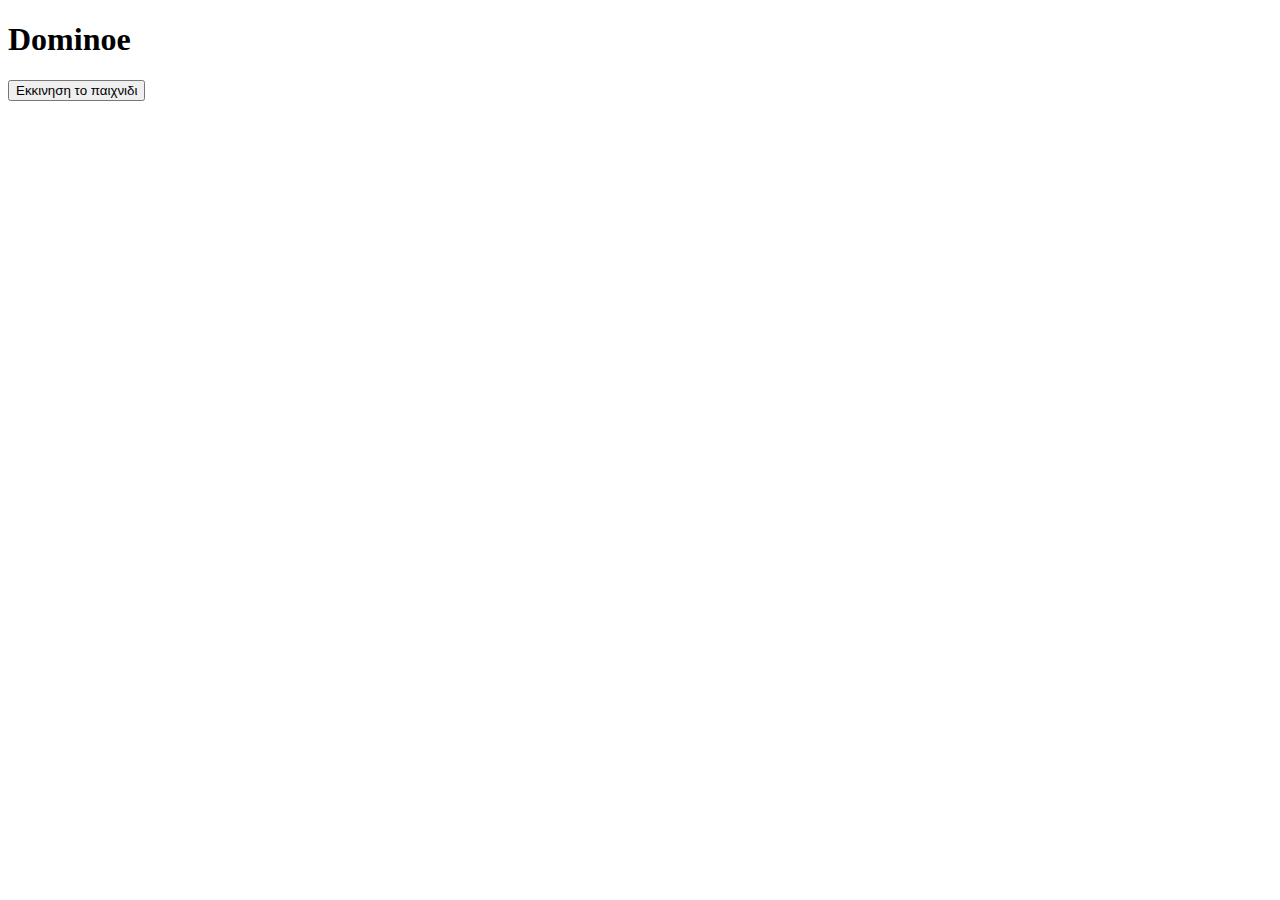
<file: index.html>
<!DOCTYPE html>

<head>
    <meta charset="utf-8">
    <meta name="viewport" content="width=device-width, initial-scale=1, shrink-to-fit=no">
    <meta name="description" content="">
    <meta name="author" content="">
    <title>ΑΔΙΣΕ: Dominoe</title>
  </head>
<body>
<h1>Dominoe</h1>
<button>Εκκινηση το παιχνιδι</button>

</html>
</file>
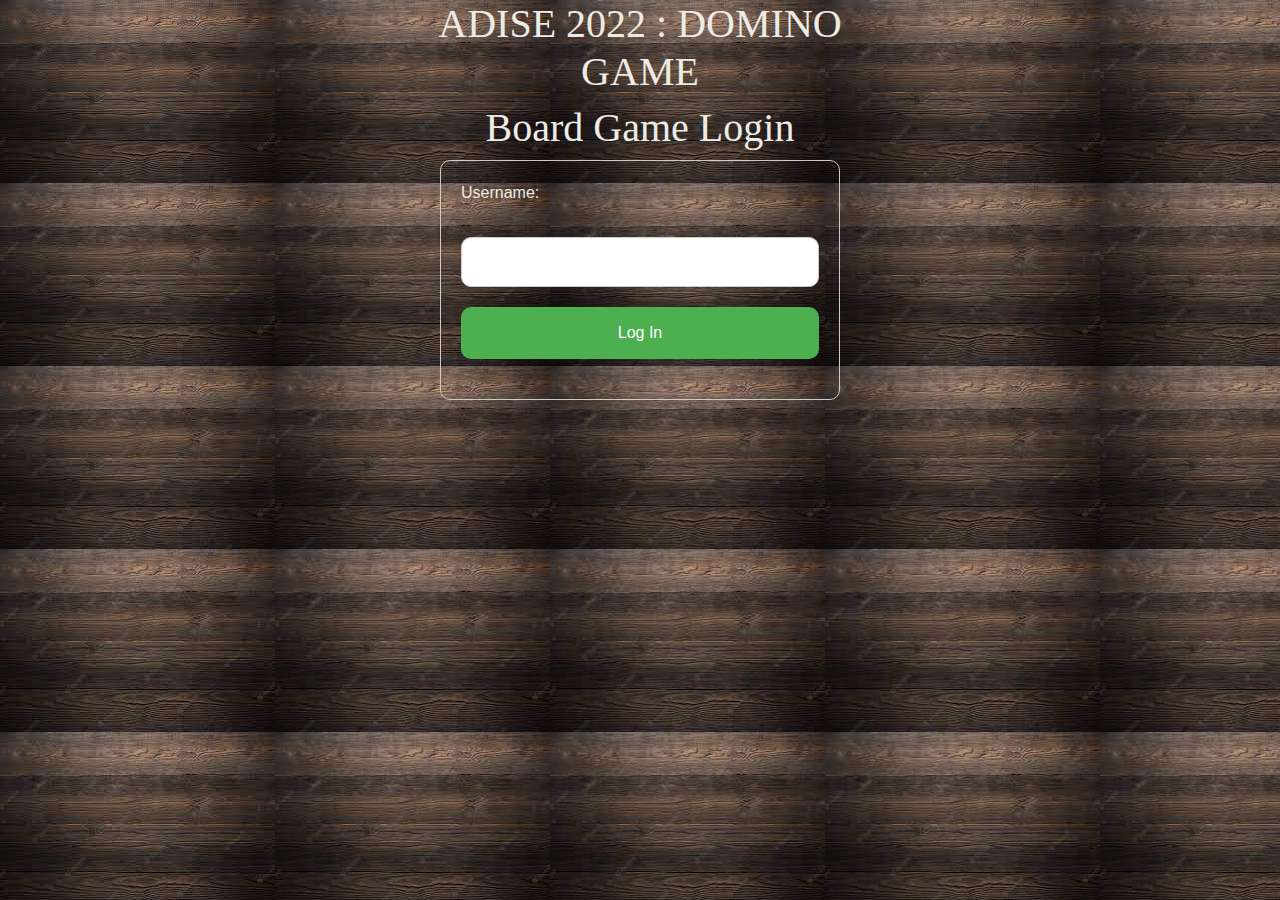
<file: www/index.html>
<!DOCTYPE html>
<html lang="en">
<html>
  <head>
  <title>Dominos</title>
  <meta charset="UTF-8">
    <meta http-equiv="X-UA-Compatible" content="IE=edge">
    <meta name="viewport" content="width=device-width, initial-scale=1.0">

  <link href="bootstrap/bootstrap.min.css" rel="stylesheet">
  <link rel="stylesheet" href="css/main.css">
 <script src="bootstrap/jquery-3.2.1.min.js"></script> 
  <script src="js/mydomino.js"></script>
   <script src="jquery-ui-1.12.1/jquery-ui.min.js"></script>
   <script src="jquery-ui-1.12.1/jquery-ui.js"></script>
	<link href="jquery-ui-1.12.1/jquery-ui.min.css" rel="stylesheet"> 
  <script src="bootstrap/popper.min.js"></script> 

  <h1 class="center">
  	 ADISE 2022 : DOMINO GAME 
  </h1>
</head>
<body>
  <body>
    <h1>Board Game Login</h1>
    <form>
      <label id='lname'>Username:</label><br>
      <input type="text" id='username' name='username'><br>
      <button id='gamelogin'  type="submit">Log In</button>
    </form> 
  </body>
</body>
</html>
</file>
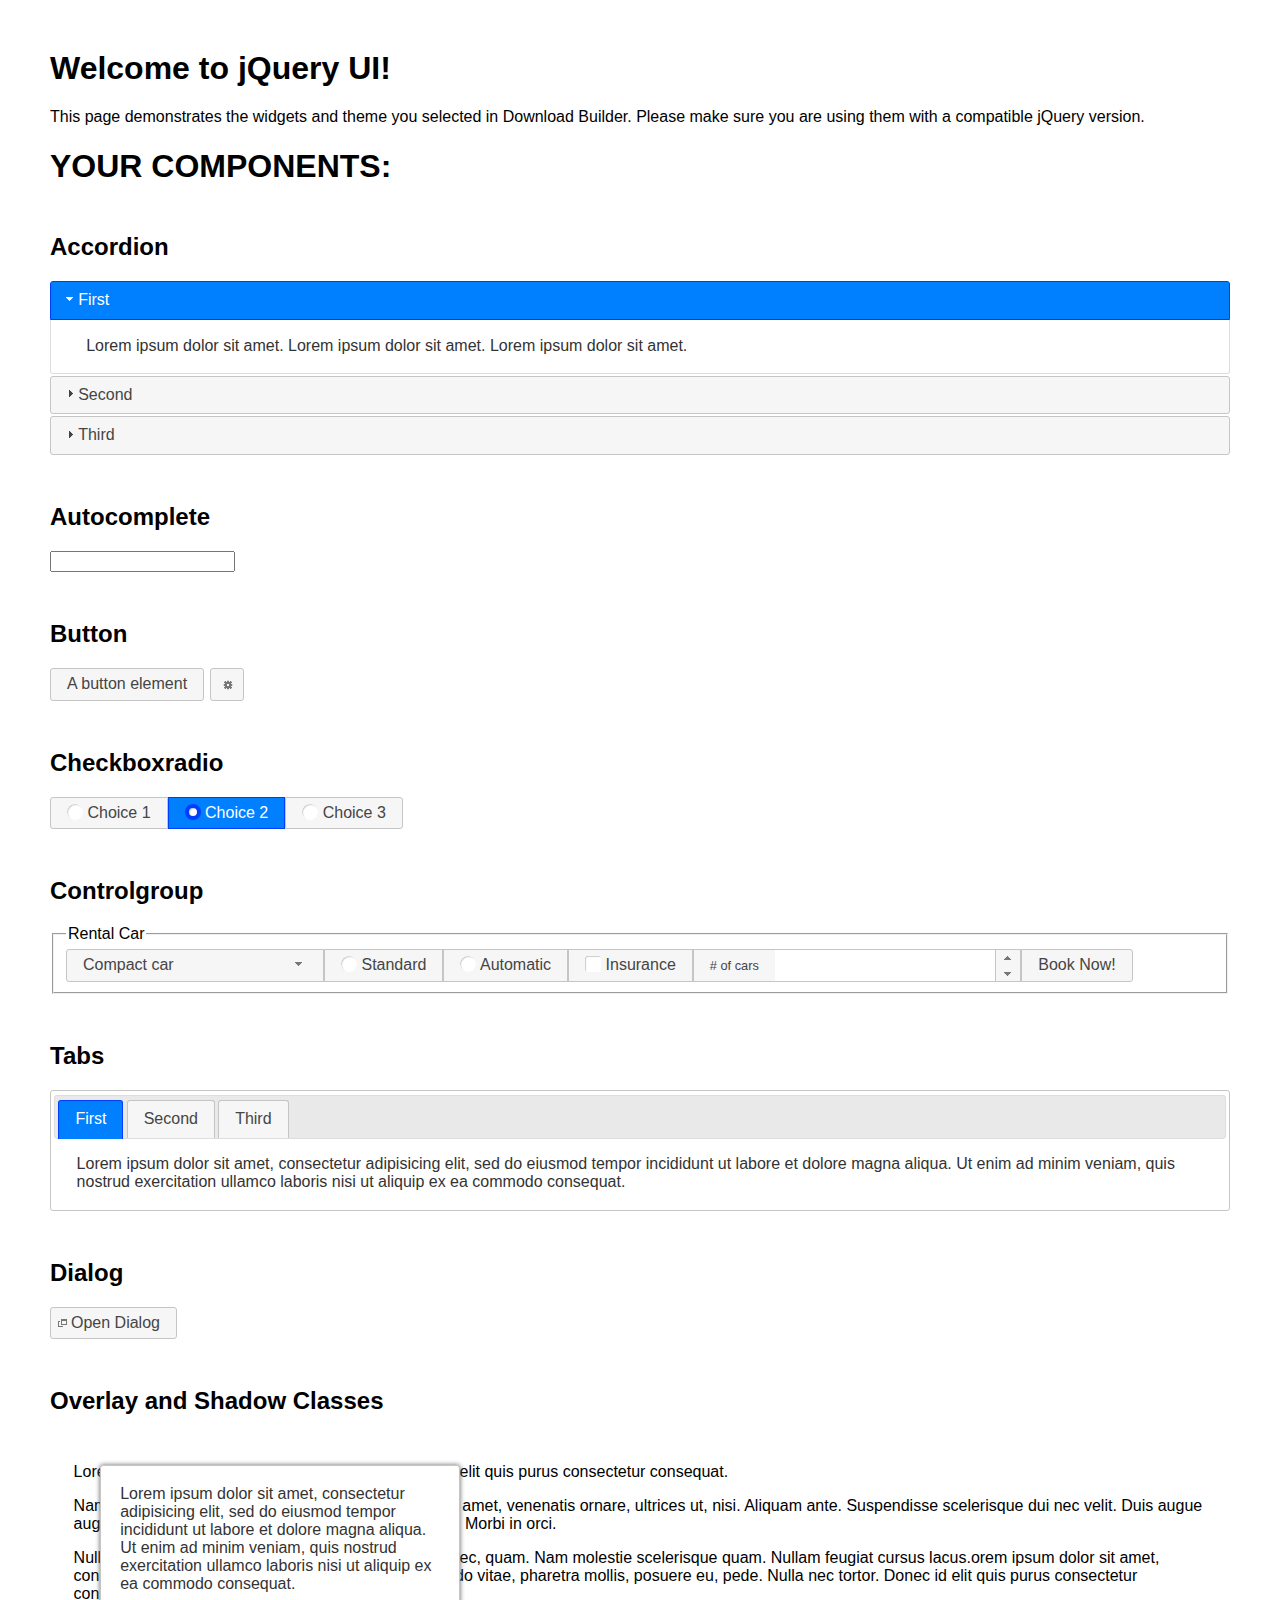
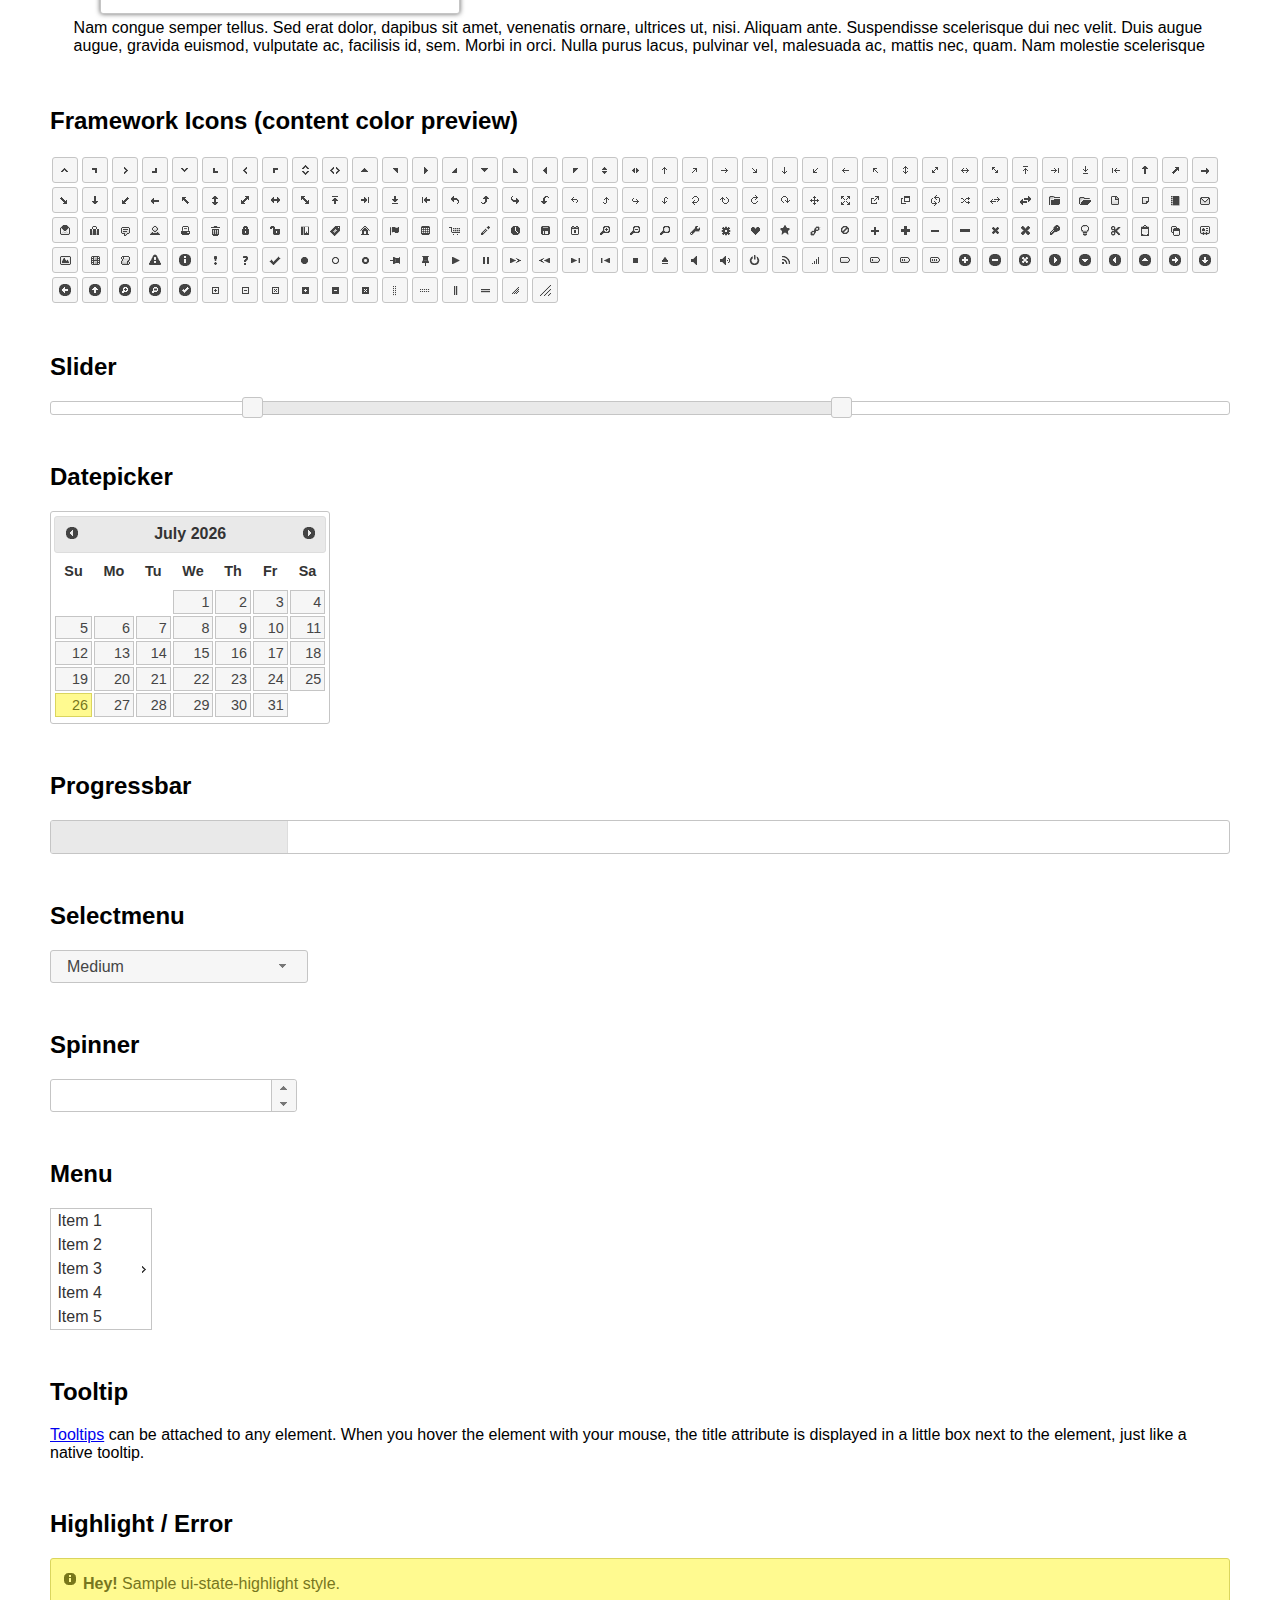
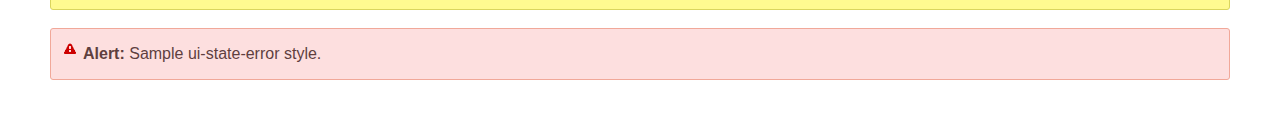
<file: www/jquery-ui-1.12.1/index.html>
<!doctype html>
<html lang="us">
<head>
	<meta charset="utf-8">
	<title>jQuery UI Example Page</title>
	<link href="jquery-ui.css" rel="stylesheet">
	<style>
	body{
		font-family: "Trebuchet MS", sans-serif;
		margin: 50px;
	}
	.demoHeaders {
		margin-top: 2em;
	}
	#dialog-link {
		padding: .4em 1em .4em 20px;
		text-decoration: none;
		position: relative;
	}
	#dialog-link span.ui-icon {
		margin: 0 5px 0 0;
		position: absolute;
		left: .2em;
		top: 50%;
		margin-top: -8px;
	}
	#icons {
		margin: 0;
		padding: 0;
	}
	#icons li {
		margin: 2px;
		position: relative;
		padding: 4px 0;
		cursor: pointer;
		float: left;
		list-style: none;
	}
	#icons span.ui-icon {
		float: left;
		margin: 0 4px;
	}
	.fakewindowcontain .ui-widget-overlay {
		position: absolute;
	}
	select {
		width: 200px;
	}
	</style>
</head>
<body>

<h1>Welcome to jQuery UI!</h1>

<div class="ui-widget">
	<p>This page demonstrates the widgets and theme you selected in Download Builder. Please make sure you are using them with a compatible jQuery version.</p>
</div>

<h1>YOUR COMPONENTS:</h1>


<!-- Accordion -->
<h2 class="demoHeaders">Accordion</h2>
<div id="accordion">
	<h3>First</h3>
	<div>Lorem ipsum dolor sit amet. Lorem ipsum dolor sit amet. Lorem ipsum dolor sit amet.</div>
	<h3>Second</h3>
	<div>Phasellus mattis tincidunt nibh.</div>
	<h3>Third</h3>
	<div>Nam dui erat, auctor a, dignissim quis.</div>
</div>



<!-- Autocomplete -->
<h2 class="demoHeaders">Autocomplete</h2>
<div>
	<input id="autocomplete" title="type &quot;a&quot;">
</div>



<!-- Button -->
<h2 class="demoHeaders">Button</h2>
<button id="button">A button element</button>
<button id="button-icon">An icon-only button</button>



<!-- Checkboxradio -->
<h2 class="demoHeaders">Checkboxradio</h2>
<form style="margin-top: 1em;">
	<div id="radioset">
		<input type="radio" id="radio1" name="radio"><label for="radio1">Choice 1</label>
		<input type="radio" id="radio2" name="radio" checked="checked"><label for="radio2">Choice 2</label>
		<input type="radio" id="radio3" name="radio"><label for="radio3">Choice 3</label>
	</div>
</form>



<!-- Controlgroup -->
<h2 class="demoHeaders">Controlgroup</h2>
<fieldset>
	<legend>Rental Car</legend>
	<div id="controlgroup">
		<select id="car-type">
			<option>Compact car</option>
			<option>Midsize car</option>
			<option>Full size car</option>
			<option>SUV</option>
			<option>Luxury</option>
			<option>Truck</option>
			<option>Van</option>
		</select>
		<label for="transmission-standard">Standard</label>
		<input type="radio" name="transmission" id="transmission-standard">
		<label for="transmission-automatic">Automatic</label>
		<input type="radio" name="transmission" id="transmission-automatic">
		<label for="insurance">Insurance</label>
		<input type="checkbox" name="insurance" id="insurance">
		<label for="horizontal-spinner" class="ui-controlgroup-label"># of cars</label>
		<input id="horizontal-spinner" class="ui-spinner-input">
		<button>Book Now!</button>
	</div>
</fieldset>



<!-- Tabs -->
<h2 class="demoHeaders">Tabs</h2>
<div id="tabs">
	<ul>
		<li><a href="#tabs-1">First</a></li>
		<li><a href="#tabs-2">Second</a></li>
		<li><a href="#tabs-3">Third</a></li>
	</ul>
	<div id="tabs-1">Lorem ipsum dolor sit amet, consectetur adipisicing elit, sed do eiusmod tempor incididunt ut labore et dolore magna aliqua. Ut enim ad minim veniam, quis nostrud exercitation ullamco laboris nisi ut aliquip ex ea commodo consequat.</div>
	<div id="tabs-2">Phasellus mattis tincidunt nibh. Cras orci urna, blandit id, pretium vel, aliquet ornare, felis. Maecenas scelerisque sem non nisl. Fusce sed lorem in enim dictum bibendum.</div>
	<div id="tabs-3">Nam dui erat, auctor a, dignissim quis, sollicitudin eu, felis. Pellentesque nisi urna, interdum eget, sagittis et, consequat vestibulum, lacus. Mauris porttitor ullamcorper augue.</div>
</div>



<h2 class="demoHeaders">Dialog</h2>
<p>
	<button id="dialog-link" class="ui-button ui-corner-all ui-widget">
		<span class="ui-icon ui-icon-newwin"></span>Open Dialog
	</button>
</p>

<h2 class="demoHeaders">Overlay and Shadow Classes</h2>
<div style="position: relative; width: 96%; height: 200px; padding:1% 2%; overflow:hidden;" class="fakewindowcontain">
	<p>Lorem ipsum dolor sit amet,  Nulla nec tortor. Donec id elit quis purus consectetur consequat. </p><p>Nam congue semper tellus. Sed erat dolor, dapibus sit amet, venenatis ornare, ultrices ut, nisi. Aliquam ante. Suspendisse scelerisque dui nec velit. Duis augue augue, gravida euismod, vulputate ac, facilisis id, sem. Morbi in orci. </p><p>Nulla purus lacus, pulvinar vel, malesuada ac, mattis nec, quam. Nam molestie scelerisque quam. Nullam feugiat cursus lacus.orem ipsum dolor sit amet, consectetur adipiscing elit. Donec libero risus, commodo vitae, pharetra mollis, posuere eu, pede. Nulla nec tortor. Donec id elit quis purus consectetur consequat. </p><p>Nam congue semper tellus. Sed erat dolor, dapibus sit amet, venenatis ornare, ultrices ut, nisi. Aliquam ante. Suspendisse scelerisque dui nec velit. Duis augue augue, gravida euismod, vulputate ac, facilisis id, sem. Morbi in orci. Nulla purus lacus, pulvinar vel, malesuada ac, mattis nec, quam. Nam molestie scelerisque quam. </p><p>Nullam feugiat cursus lacus.orem ipsum dolor sit amet, consectetur adipiscing elit. Donec libero risus, commodo vitae, pharetra mollis, posuere eu, pede. Nulla nec tortor. Donec id elit quis purus consectetur consequat. Nam congue semper tellus. Sed erat dolor, dapibus sit amet, venenatis ornare, ultrices ut, nisi. Aliquam ante. </p><p>Suspendisse scelerisque dui nec velit. Duis augue augue, gravida euismod, vulputate ac, facilisis id, sem. Morbi in orci. Nulla purus lacus, pulvinar vel, malesuada ac, mattis nec, quam. Nam molestie scelerisque quam. Nullam feugiat cursus lacus.orem ipsum dolor sit amet, consectetur adipiscing elit. Donec libero risus, commodo vitae, pharetra mollis, posuere eu, pede. Nulla nec tortor. Donec id elit quis purus consectetur consequat. Nam congue semper tellus. Sed erat dolor, dapibus sit amet, venenatis ornare, ultrices ut, nisi. </p>

	<!-- ui-dialog -->
	<div class="ui-widget-overlay ui-front"></div>
	<div style="position: absolute; width: 320px; left: 50px; top: 30px; padding: 1.2em" class="ui-widget ui-front ui-widget-content ui-corner-all ui-widget-shadow">
		Lorem ipsum dolor sit amet, consectetur adipisicing elit, sed do eiusmod tempor incididunt ut labore et dolore magna aliqua. Ut enim ad minim veniam, quis nostrud exercitation ullamco laboris nisi ut aliquip ex ea commodo consequat.
	</div>

</div>

<!-- ui-dialog -->
<div id="dialog" title="Dialog Title">
	<p>Lorem ipsum dolor sit amet, consectetur adipisicing elit, sed do eiusmod tempor incididunt ut labore et dolore magna aliqua. Ut enim ad minim veniam, quis nostrud exercitation ullamco laboris nisi ut aliquip ex ea commodo consequat.</p>
</div>



<h2 class="demoHeaders">Framework Icons (content color preview)</h2>
<ul id="icons" class="ui-widget ui-helper-clearfix">
	<li class="ui-state-default ui-corner-all" title=".ui-icon-caret-1-n"><span class="ui-icon ui-icon-caret-1-n"></span></li>
	<li class="ui-state-default ui-corner-all" title=".ui-icon-caret-1-ne"><span class="ui-icon ui-icon-caret-1-ne"></span></li>
	<li class="ui-state-default ui-corner-all" title=".ui-icon-caret-1-e"><span class="ui-icon ui-icon-caret-1-e"></span></li>
	<li class="ui-state-default ui-corner-all" title=".ui-icon-caret-1-se"><span class="ui-icon ui-icon-caret-1-se"></span></li>
	<li class="ui-state-default ui-corner-all" title=".ui-icon-caret-1-s"><span class="ui-icon ui-icon-caret-1-s"></span></li>
	<li class="ui-state-default ui-corner-all" title=".ui-icon-caret-1-sw"><span class="ui-icon ui-icon-caret-1-sw"></span></li>
	<li class="ui-state-default ui-corner-all" title=".ui-icon-caret-1-w"><span class="ui-icon ui-icon-caret-1-w"></span></li>
	<li class="ui-state-default ui-corner-all" title=".ui-icon-caret-1-nw"><span class="ui-icon ui-icon-caret-1-nw"></span></li>
	<li class="ui-state-default ui-corner-all" title=".ui-icon-caret-2-n-s"><span class="ui-icon ui-icon-caret-2-n-s"></span></li>
	<li class="ui-state-default ui-corner-all" title=".ui-icon-caret-2-e-w"><span class="ui-icon ui-icon-caret-2-e-w"></span></li>
	<li class="ui-state-default ui-corner-all" title=".ui-icon-triangle-1-n"><span class="ui-icon ui-icon-triangle-1-n"></span></li>
	<li class="ui-state-default ui-corner-all" title=".ui-icon-triangle-1-ne"><span class="ui-icon ui-icon-triangle-1-ne"></span></li>
	<li class="ui-state-default ui-corner-all" title=".ui-icon-triangle-1-e"><span class="ui-icon ui-icon-triangle-1-e"></span></li>
	<li class="ui-state-default ui-corner-all" title=".ui-icon-triangle-1-se"><span class="ui-icon ui-icon-triangle-1-se"></span></li>
	<li class="ui-state-default ui-corner-all" title=".ui-icon-triangle-1-s"><span class="ui-icon ui-icon-triangle-1-s"></span></li>
	<li class="ui-state-default ui-corner-all" title=".ui-icon-triangle-1-sw"><span class="ui-icon ui-icon-triangle-1-sw"></span></li>
	<li class="ui-state-default ui-corner-all" title=".ui-icon-triangle-1-w"><span class="ui-icon ui-icon-triangle-1-w"></span></li>
	<li class="ui-state-default ui-corner-all" title=".ui-icon-triangle-1-nw"><span class="ui-icon ui-icon-triangle-1-nw"></span></li>
	<li class="ui-state-default ui-corner-all" title=".ui-icon-triangle-2-n-s"><span class="ui-icon ui-icon-triangle-2-n-s"></span></li>
	<li class="ui-state-default ui-corner-all" title=".ui-icon-triangle-2-e-w"><span class="ui-icon ui-icon-triangle-2-e-w"></span></li>
	<li class="ui-state-default ui-corner-all" title=".ui-icon-arrow-1-n"><span class="ui-icon ui-icon-arrow-1-n"></span></li>
	<li class="ui-state-default ui-corner-all" title=".ui-icon-arrow-1-ne"><span class="ui-icon ui-icon-arrow-1-ne"></span></li>
	<li class="ui-state-default ui-corner-all" title=".ui-icon-arrow-1-e"><span class="ui-icon ui-icon-arrow-1-e"></span></li>
	<li class="ui-state-default ui-corner-all" title=".ui-icon-arrow-1-se"><span class="ui-icon ui-icon-arrow-1-se"></span></li>
	<li class="ui-state-default ui-corner-all" title=".ui-icon-arrow-1-s"><span class="ui-icon ui-icon-arrow-1-s"></span></li>
	<li class="ui-state-default ui-corner-all" title=".ui-icon-arrow-1-sw"><span class="ui-icon ui-icon-arrow-1-sw"></span></li>
	<li class="ui-state-default ui-corner-all" title=".ui-icon-arrow-1-w"><span class="ui-icon ui-icon-arrow-1-w"></span></li>
	<li class="ui-state-default ui-corner-all" title=".ui-icon-arrow-1-nw"><span class="ui-icon ui-icon-arrow-1-nw"></span></li>
	<li class="ui-state-default ui-corner-all" title=".ui-icon-arrow-2-n-s"><span class="ui-icon ui-icon-arrow-2-n-s"></span></li>
	<li class="ui-state-default ui-corner-all" title=".ui-icon-arrow-2-ne-sw"><span class="ui-icon ui-icon-arrow-2-ne-sw"></span></li>
	<li class="ui-state-default ui-corner-all" title=".ui-icon-arrow-2-e-w"><span class="ui-icon ui-icon-arrow-2-e-w"></span></li>
	<li class="ui-state-default ui-corner-all" title=".ui-icon-arrow-2-se-nw"><span class="ui-icon ui-icon-arrow-2-se-nw"></span></li>
	<li class="ui-state-default ui-corner-all" title=".ui-icon-arrowstop-1-n"><span class="ui-icon ui-icon-arrowstop-1-n"></span></li>
	<li class="ui-state-default ui-corner-all" title=".ui-icon-arrowstop-1-e"><span class="ui-icon ui-icon-arrowstop-1-e"></span></li>
	<li class="ui-state-default ui-corner-all" title=".ui-icon-arrowstop-1-s"><span class="ui-icon ui-icon-arrowstop-1-s"></span></li>
	<li class="ui-state-default ui-corner-all" title=".ui-icon-arrowstop-1-w"><span class="ui-icon ui-icon-arrowstop-1-w"></span></li>
	<li class="ui-state-default ui-corner-all" title=".ui-icon-arrowthick-1-n"><span class="ui-icon ui-icon-arrowthick-1-n"></span></li>
	<li class="ui-state-default ui-corner-all" title=".ui-icon-arrowthick-1-ne"><span class="ui-icon ui-icon-arrowthick-1-ne"></span></li>
	<li class="ui-state-default ui-corner-all" title=".ui-icon-arrowthick-1-e"><span class="ui-icon ui-icon-arrowthick-1-e"></span></li>
	<li class="ui-state-default ui-corner-all" title=".ui-icon-arrowthick-1-se"><span class="ui-icon ui-icon-arrowthick-1-se"></span></li>
	<li class="ui-state-default ui-corner-all" title=".ui-icon-arrowthick-1-s"><span class="ui-icon ui-icon-arrowthick-1-s"></span></li>
	<li class="ui-state-default ui-corner-all" title=".ui-icon-arrowthick-1-sw"><span class="ui-icon ui-icon-arrowthick-1-sw"></span></li>
	<li class="ui-state-default ui-corner-all" title=".ui-icon-arrowthick-1-w"><span class="ui-icon ui-icon-arrowthick-1-w"></span></li>
	<li class="ui-state-default ui-corner-all" title=".ui-icon-arrowthick-1-nw"><span class="ui-icon ui-icon-arrowthick-1-nw"></span></li>
	<li class="ui-state-default ui-corner-all" title=".ui-icon-arrowthick-2-n-s"><span class="ui-icon ui-icon-arrowthick-2-n-s"></span></li>
	<li class="ui-state-default ui-corner-all" title=".ui-icon-arrowthick-2-ne-sw"><span class="ui-icon ui-icon-arrowthick-2-ne-sw"></span></li>
	<li class="ui-state-default ui-corner-all" title=".ui-icon-arrowthick-2-e-w"><span class="ui-icon ui-icon-arrowthick-2-e-w"></span></li>
	<li class="ui-state-default ui-corner-all" title=".ui-icon-arrowthick-2-se-nw"><span class="ui-icon ui-icon-arrowthick-2-se-nw"></span></li>
	<li class="ui-state-default ui-corner-all" title=".ui-icon-arrowthickstop-1-n"><span class="ui-icon ui-icon-arrowthickstop-1-n"></span></li>
	<li class="ui-state-default ui-corner-all" title=".ui-icon-arrowthickstop-1-e"><span class="ui-icon ui-icon-arrowthickstop-1-e"></span></li>
	<li class="ui-state-default ui-corner-all" title=".ui-icon-arrowthickstop-1-s"><span class="ui-icon ui-icon-arrowthickstop-1-s"></span></li>
	<li class="ui-state-default ui-corner-all" title=".ui-icon-arrowthickstop-1-w"><span class="ui-icon ui-icon-arrowthickstop-1-w"></span></li>
	<li class="ui-state-default ui-corner-all" title=".ui-icon-arrowreturnthick-1-w"><span class="ui-icon ui-icon-arrowreturnthick-1-w"></span></li>
	<li class="ui-state-default ui-corner-all" title=".ui-icon-arrowreturnthick-1-n"><span class="ui-icon ui-icon-arrowreturnthick-1-n"></span></li>
	<li class="ui-state-default ui-corner-all" title=".ui-icon-arrowreturnthick-1-e"><span class="ui-icon ui-icon-arrowreturnthick-1-e"></span></li>
	<li class="ui-state-default ui-corner-all" title=".ui-icon-arrowreturnthick-1-s"><span class="ui-icon ui-icon-arrowreturnthick-1-s"></span></li>
	<li class="ui-state-default ui-corner-all" title=".ui-icon-arrowreturn-1-w"><span class="ui-icon ui-icon-arrowreturn-1-w"></span></li>
	<li class="ui-state-default ui-corner-all" title=".ui-icon-arrowreturn-1-n"><span class="ui-icon ui-icon-arrowreturn-1-n"></span></li>
	<li class="ui-state-default ui-corner-all" title=".ui-icon-arrowreturn-1-e"><span class="ui-icon ui-icon-arrowreturn-1-e"></span></li>
	<li class="ui-state-default ui-corner-all" title=".ui-icon-arrowreturn-1-s"><span class="ui-icon ui-icon-arrowreturn-1-s"></span></li>
	<li class="ui-state-default ui-corner-all" title=".ui-icon-arrowrefresh-1-w"><span class="ui-icon ui-icon-arrowrefresh-1-w"></span></li>
	<li class="ui-state-default ui-corner-all" title=".ui-icon-arrowrefresh-1-n"><span class="ui-icon ui-icon-arrowrefresh-1-n"></span></li>
	<li class="ui-state-default ui-corner-all" title=".ui-icon-arrowrefresh-1-e"><span class="ui-icon ui-icon-arrowrefresh-1-e"></span></li>
	<li class="ui-state-default ui-corner-all" title=".ui-icon-arrowrefresh-1-s"><span class="ui-icon ui-icon-arrowrefresh-1-s"></span></li>
	<li class="ui-state-default ui-corner-all" title=".ui-icon-arrow-4"><span class="ui-icon ui-icon-arrow-4"></span></li>
	<li class="ui-state-default ui-corner-all" title=".ui-icon-arrow-4-diag"><span class="ui-icon ui-icon-arrow-4-diag"></span></li>
	<li class="ui-state-default ui-corner-all" title=".ui-icon-extlink"><span class="ui-icon ui-icon-extlink"></span></li>
	<li class="ui-state-default ui-corner-all" title=".ui-icon-newwin"><span class="ui-icon ui-icon-newwin"></span></li>
	<li class="ui-state-default ui-corner-all" title=".ui-icon-refresh"><span class="ui-icon ui-icon-refresh"></span></li>
	<li class="ui-state-default ui-corner-all" title=".ui-icon-shuffle"><span class="ui-icon ui-icon-shuffle"></span></li>
	<li class="ui-state-default ui-corner-all" title=".ui-icon-transfer-e-w"><span class="ui-icon ui-icon-transfer-e-w"></span></li>
	<li class="ui-state-default ui-corner-all" title=".ui-icon-transferthick-e-w"><span class="ui-icon ui-icon-transferthick-e-w"></span></li>
	<li class="ui-state-default ui-corner-all" title=".ui-icon-folder-collapsed"><span class="ui-icon ui-icon-folder-collapsed"></span></li>
	<li class="ui-state-default ui-corner-all" title=".ui-icon-folder-open"><span class="ui-icon ui-icon-folder-open"></span></li>
	<li class="ui-state-default ui-corner-all" title=".ui-icon-document"><span class="ui-icon ui-icon-document"></span></li>
	<li class="ui-state-default ui-corner-all" title=".ui-icon-document-b"><span class="ui-icon ui-icon-document-b"></span></li>
	<li class="ui-state-default ui-corner-all" title=".ui-icon-note"><span class="ui-icon ui-icon-note"></span></li>
	<li class="ui-state-default ui-corner-all" title=".ui-icon-mail-closed"><span class="ui-icon ui-icon-mail-closed"></span></li>
	<li class="ui-state-default ui-corner-all" title=".ui-icon-mail-open"><span class="ui-icon ui-icon-mail-open"></span></li>
	<li class="ui-state-default ui-corner-all" title=".ui-icon-suitcase"><span class="ui-icon ui-icon-suitcase"></span></li>
	<li class="ui-state-default ui-corner-all" title=".ui-icon-comment"><span class="ui-icon ui-icon-comment"></span></li>
	<li class="ui-state-default ui-corner-all" title=".ui-icon-person"><span class="ui-icon ui-icon-person"></span></li>
	<li class="ui-state-default ui-corner-all" title=".ui-icon-print"><span class="ui-icon ui-icon-print"></span></li>
	<li class="ui-state-default ui-corner-all" title=".ui-icon-trash"><span class="ui-icon ui-icon-trash"></span></li>
	<li class="ui-state-default ui-corner-all" title=".ui-icon-locked"><span class="ui-icon ui-icon-locked"></span></li>
	<li class="ui-state-default ui-corner-all" title=".ui-icon-unlocked"><span class="ui-icon ui-icon-unlocked"></span></li>
	<li class="ui-state-default ui-corner-all" title=".ui-icon-bookmark"><span class="ui-icon ui-icon-bookmark"></span></li>
	<li class="ui-state-default ui-corner-all" title=".ui-icon-tag"><span class="ui-icon ui-icon-tag"></span></li>
	<li class="ui-state-default ui-corner-all" title=".ui-icon-home"><span class="ui-icon ui-icon-home"></span></li>
	<li class="ui-state-default ui-corner-all" title=".ui-icon-flag"><span class="ui-icon ui-icon-flag"></span></li>
	<li class="ui-state-default ui-corner-all" title=".ui-icon-calculator"><span class="ui-icon ui-icon-calculator"></span></li>
	<li class="ui-state-default ui-corner-all" title=".ui-icon-cart"><span class="ui-icon ui-icon-cart"></span></li>
	<li class="ui-state-default ui-corner-all" title=".ui-icon-pencil"><span class="ui-icon ui-icon-pencil"></span></li>
	<li class="ui-state-default ui-corner-all" title=".ui-icon-clock"><span class="ui-icon ui-icon-clock"></span></li>
	<li class="ui-state-default ui-corner-all" title=".ui-icon-disk"><span class="ui-icon ui-icon-disk"></span></li>
	<li class="ui-state-default ui-corner-all" title=".ui-icon-calendar"><span class="ui-icon ui-icon-calendar"></span></li>
	<li class="ui-state-default ui-corner-all" title=".ui-icon-zoomin"><span class="ui-icon ui-icon-zoomin"></span></li>
	<li class="ui-state-default ui-corner-all" title=".ui-icon-zoomout"><span class="ui-icon ui-icon-zoomout"></span></li>
	<li class="ui-state-default ui-corner-all" title=".ui-icon-search"><span class="ui-icon ui-icon-search"></span></li>
	<li class="ui-state-default ui-corner-all" title=".ui-icon-wrench"><span class="ui-icon ui-icon-wrench"></span></li>
	<li class="ui-state-default ui-corner-all" title=".ui-icon-gear"><span class="ui-icon ui-icon-gear"></span></li>
	<li class="ui-state-default ui-corner-all" title=".ui-icon-heart"><span class="ui-icon ui-icon-heart"></span></li>
	<li class="ui-state-default ui-corner-all" title=".ui-icon-star"><span class="ui-icon ui-icon-star"></span></li>
	<li class="ui-state-default ui-corner-all" title=".ui-icon-link"><span class="ui-icon ui-icon-link"></span></li>
	<li class="ui-state-default ui-corner-all" title=".ui-icon-cancel"><span class="ui-icon ui-icon-cancel"></span></li>
	<li class="ui-state-default ui-corner-all" title=".ui-icon-plus"><span class="ui-icon ui-icon-plus"></span></li>
	<li class="ui-state-default ui-corner-all" title=".ui-icon-plusthick"><span class="ui-icon ui-icon-plusthick"></span></li>
	<li class="ui-state-default ui-corner-all" title=".ui-icon-minus"><span class="ui-icon ui-icon-minus"></span></li>
	<li class="ui-state-default ui-corner-all" title=".ui-icon-minusthick"><span class="ui-icon ui-icon-minusthick"></span></li>
	<li class="ui-state-default ui-corner-all" title=".ui-icon-close"><span class="ui-icon ui-icon-close"></span></li>
	<li class="ui-state-default ui-corner-all" title=".ui-icon-closethick"><span class="ui-icon ui-icon-closethick"></span></li>
	<li class="ui-state-default ui-corner-all" title=".ui-icon-key"><span class="ui-icon ui-icon-key"></span></li>
	<li class="ui-state-default ui-corner-all" title=".ui-icon-lightbulb"><span class="ui-icon ui-icon-lightbulb"></span></li>
	<li class="ui-state-default ui-corner-all" title=".ui-icon-scissors"><span class="ui-icon ui-icon-scissors"></span></li>
	<li class="ui-state-default ui-corner-all" title=".ui-icon-clipboard"><span class="ui-icon ui-icon-clipboard"></span></li>
	<li class="ui-state-default ui-corner-all" title=".ui-icon-copy"><span class="ui-icon ui-icon-copy"></span></li>
	<li class="ui-state-default ui-corner-all" title=".ui-icon-contact"><span class="ui-icon ui-icon-contact"></span></li>
	<li class="ui-state-default ui-corner-all" title=".ui-icon-image"><span class="ui-icon ui-icon-image"></span></li>
	<li class="ui-state-default ui-corner-all" title=".ui-icon-video"><span class="ui-icon ui-icon-video"></span></li>
	<li class="ui-state-default ui-corner-all" title=".ui-icon-script"><span class="ui-icon ui-icon-script"></span></li>
	<li class="ui-state-default ui-corner-all" title=".ui-icon-alert"><span class="ui-icon ui-icon-alert"></span></li>
	<li class="ui-state-default ui-corner-all" title=".ui-icon-info"><span class="ui-icon ui-icon-info"></span></li>
	<li class="ui-state-default ui-corner-all" title=".ui-icon-notice"><span class="ui-icon ui-icon-notice"></span></li>
	<li class="ui-state-default ui-corner-all" title=".ui-icon-help"><span class="ui-icon ui-icon-help"></span></li>
	<li class="ui-state-default ui-corner-all" title=".ui-icon-check"><span class="ui-icon ui-icon-check"></span></li>
	<li class="ui-state-default ui-corner-all" title=".ui-icon-bullet"><span class="ui-icon ui-icon-bullet"></span></li>
	<li class="ui-state-default ui-corner-all" title=".ui-icon-radio-off"><span class="ui-icon ui-icon-radio-off"></span></li>
	<li class="ui-state-default ui-corner-all" title=".ui-icon-radio-on"><span class="ui-icon ui-icon-radio-on"></span></li>
	<li class="ui-state-default ui-corner-all" title=".ui-icon-pin-w"><span class="ui-icon ui-icon-pin-w"></span></li>
	<li class="ui-state-default ui-corner-all" title=".ui-icon-pin-s"><span class="ui-icon ui-icon-pin-s"></span></li>
	<li class="ui-state-default ui-corner-all" title=".ui-icon-play"><span class="ui-icon ui-icon-play"></span></li>
	<li class="ui-state-default ui-corner-all" title=".ui-icon-pause"><span class="ui-icon ui-icon-pause"></span></li>
	<li class="ui-state-default ui-corner-all" title=".ui-icon-seek-next"><span class="ui-icon ui-icon-seek-next"></span></li>
	<li class="ui-state-default ui-corner-all" title=".ui-icon-seek-prev"><span class="ui-icon ui-icon-seek-prev"></span></li>
	<li class="ui-state-default ui-corner-all" title=".ui-icon-seek-end"><span class="ui-icon ui-icon-seek-end"></span></li>
	<li class="ui-state-default ui-corner-all" title=".ui-icon-seek-first"><span class="ui-icon ui-icon-seek-first"></span></li>
	<li class="ui-state-default ui-corner-all" title=".ui-icon-stop"><span class="ui-icon ui-icon-stop"></span></li>
	<li class="ui-state-default ui-corner-all" title=".ui-icon-eject"><span class="ui-icon ui-icon-eject"></span></li>
	<li class="ui-state-default ui-corner-all" title=".ui-icon-volume-off"><span class="ui-icon ui-icon-volume-off"></span></li>
	<li class="ui-state-default ui-corner-all" title=".ui-icon-volume-on"><span class="ui-icon ui-icon-volume-on"></span></li>
	<li class="ui-state-default ui-corner-all" title=".ui-icon-power"><span class="ui-icon ui-icon-power"></span></li>
	<li class="ui-state-default ui-corner-all" title=".ui-icon-signal-diag"><span class="ui-icon ui-icon-signal-diag"></span></li>
	<li class="ui-state-default ui-corner-all" title=".ui-icon-signal"><span class="ui-icon ui-icon-signal"></span></li>
	<li class="ui-state-default ui-corner-all" title=".ui-icon-battery-0"><span class="ui-icon ui-icon-battery-0"></span></li>
	<li class="ui-state-default ui-corner-all" title=".ui-icon-battery-1"><span class="ui-icon ui-icon-battery-1"></span></li>
	<li class="ui-state-default ui-corner-all" title=".ui-icon-battery-2"><span class="ui-icon ui-icon-battery-2"></span></li>
	<li class="ui-state-default ui-corner-all" title=".ui-icon-battery-3"><span class="ui-icon ui-icon-battery-3"></span></li>
	<li class="ui-state-default ui-corner-all" title=".ui-icon-circle-plus"><span class="ui-icon ui-icon-circle-plus"></span></li>
	<li class="ui-state-default ui-corner-all" title=".ui-icon-circle-minus"><span class="ui-icon ui-icon-circle-minus"></span></li>
	<li class="ui-state-default ui-corner-all" title=".ui-icon-circle-close"><span class="ui-icon ui-icon-circle-close"></span></li>
	<li class="ui-state-default ui-corner-all" title=".ui-icon-circle-triangle-e"><span class="ui-icon ui-icon-circle-triangle-e"></span></li>
	<li class="ui-state-default ui-corner-all" title=".ui-icon-circle-triangle-s"><span class="ui-icon ui-icon-circle-triangle-s"></span></li>
	<li class="ui-state-default ui-corner-all" title=".ui-icon-circle-triangle-w"><span class="ui-icon ui-icon-circle-triangle-w"></span></li>
	<li class="ui-state-default ui-corner-all" title=".ui-icon-circle-triangle-n"><span class="ui-icon ui-icon-circle-triangle-n"></span></li>
	<li class="ui-state-default ui-corner-all" title=".ui-icon-circle-arrow-e"><span class="ui-icon ui-icon-circle-arrow-e"></span></li>
	<li class="ui-state-default ui-corner-all" title=".ui-icon-circle-arrow-s"><span class="ui-icon ui-icon-circle-arrow-s"></span></li>
	<li class="ui-state-default ui-corner-all" title=".ui-icon-circle-arrow-w"><span class="ui-icon ui-icon-circle-arrow-w"></span></li>
	<li class="ui-state-default ui-corner-all" title=".ui-icon-circle-arrow-n"><span class="ui-icon ui-icon-circle-arrow-n"></span></li>
	<li class="ui-state-default ui-corner-all" title=".ui-icon-circle-zoomin"><span class="ui-icon ui-icon-circle-zoomin"></span></li>
	<li class="ui-state-default ui-corner-all" title=".ui-icon-circle-zoomout"><span class="ui-icon ui-icon-circle-zoomout"></span></li>
	<li class="ui-state-default ui-corner-all" title=".ui-icon-circle-check"><span class="ui-icon ui-icon-circle-check"></span></li>
	<li class="ui-state-default ui-corner-all" title=".ui-icon-circlesmall-plus"><span class="ui-icon ui-icon-circlesmall-plus"></span></li>
	<li class="ui-state-default ui-corner-all" title=".ui-icon-circlesmall-minus"><span class="ui-icon ui-icon-circlesmall-minus"></span></li>
	<li class="ui-state-default ui-corner-all" title=".ui-icon-circlesmall-close"><span class="ui-icon ui-icon-circlesmall-close"></span></li>
	<li class="ui-state-default ui-corner-all" title=".ui-icon-squaresmall-plus"><span class="ui-icon ui-icon-squaresmall-plus"></span></li>
	<li class="ui-state-default ui-corner-all" title=".ui-icon-squaresmall-minus"><span class="ui-icon ui-icon-squaresmall-minus"></span></li>
	<li class="ui-state-default ui-corner-all" title=".ui-icon-squaresmall-close"><span class="ui-icon ui-icon-squaresmall-close"></span></li>
	<li class="ui-state-default ui-corner-all" title=".ui-icon-grip-dotted-vertical"><span class="ui-icon ui-icon-grip-dotted-vertical"></span></li>
	<li class="ui-state-default ui-corner-all" title=".ui-icon-grip-dotted-horizontal"><span class="ui-icon ui-icon-grip-dotted-horizontal"></span></li>
	<li class="ui-state-default ui-corner-all" title=".ui-icon-grip-solid-vertical"><span class="ui-icon ui-icon-grip-solid-vertical"></span></li>
	<li class="ui-state-default ui-corner-all" title=".ui-icon-grip-solid-horizontal"><span class="ui-icon ui-icon-grip-solid-horizontal"></span></li>
	<li class="ui-state-default ui-corner-all" title=".ui-icon-gripsmall-diagonal-se"><span class="ui-icon ui-icon-gripsmall-diagonal-se"></span></li>
	<li class="ui-state-default ui-corner-all" title=".ui-icon-grip-diagonal-se"><span class="ui-icon ui-icon-grip-diagonal-se"></span></li>
</ul>


<!-- Slider -->
<h2 class="demoHeaders">Slider</h2>
<div id="slider"></div>



<!-- Datepicker -->
<h2 class="demoHeaders">Datepicker</h2>
<div id="datepicker"></div>



<!-- Progressbar -->
<h2 class="demoHeaders">Progressbar</h2>
<div id="progressbar"></div>



<!-- Progressbar -->
<h2 class="demoHeaders">Selectmenu</h2>
<select id="selectmenu">
	<option>Slower</option>
	<option>Slow</option>
	<option selected="selected">Medium</option>
	<option>Fast</option>
	<option>Faster</option>
</select>



<!-- Spinner -->
<h2 class="demoHeaders">Spinner</h2>
<input id="spinner">



<!-- Menu -->
<h2 class="demoHeaders">Menu</h2>
<ul style="width:100px;" id="menu">
	<li><div>Item 1</div></li>
	<li><div>Item 2</div></li>
	<li><div>Item 3</div>
		<ul>
			<li><div>Item 3-1</div></li>
			<li><div>Item 3-2</div></li>
			<li><div>Item 3-3</div></li>
			<li><div>Item 3-4</div></li>
			<li><div>Item 3-5</div></li>
		</ul>
	</li>
	<li><div>Item 4</div></li>
	<li><div>Item 5</div></li>
</ul>



<!-- Tooltip -->
<h2 class="demoHeaders">Tooltip</h2>
<p id="tooltip">
	<a href="#" title="That&apos;s what this widget is">Tooltips</a> can be attached to any element. When you hover
the element with your mouse, the title attribute is displayed in a little box next to the element, just like a native tooltip.
</p>


<!-- Highlight / Error -->
<h2 class="demoHeaders">Highlight / Error</h2>
<div class="ui-widget">
	<div class="ui-state-highlight ui-corner-all" style="margin-top: 20px; padding: 0 .7em;">
		<p><span class="ui-icon ui-icon-info" style="float: left; margin-right: .3em;"></span>
		<strong>Hey!</strong> Sample ui-state-highlight style.</p>
	</div>
</div>
<br>
<div class="ui-widget">
	<div class="ui-state-error ui-corner-all" style="padding: 0 .7em;">
		<p><span class="ui-icon ui-icon-alert" style="float: left; margin-right: .3em;"></span>
		<strong>Alert:</strong> Sample ui-state-error style.</p>
	</div>
</div>

<script src="external/jquery/jquery.js"></script>
<script src="jquery-ui.js"></script>
<script>

$( "#accordion" ).accordion();



var availableTags = [
	"ActionScript",
	"AppleScript",
	"Asp",
	"BASIC",
	"C",
	"C++",
	"Clojure",
	"COBOL",
	"ColdFusion",
	"Erlang",
	"Fortran",
	"Groovy",
	"Haskell",
	"Java",
	"JavaScript",
	"Lisp",
	"Perl",
	"PHP",
	"Python",
	"Ruby",
	"Scala",
	"Scheme"
];
$( "#autocomplete" ).autocomplete({
	source: availableTags
});



$( "#button" ).button();
$( "#button-icon" ).button({
	icon: "ui-icon-gear",
	showLabel: false
});



$( "#radioset" ).buttonset();



$( "#controlgroup" ).controlgroup();



$( "#tabs" ).tabs();



$( "#dialog" ).dialog({
	autoOpen: false,
	width: 400,
	buttons: [
		{
			text: "Ok",
			click: function() {
				$( this ).dialog( "close" );
			}
		},
		{
			text: "Cancel",
			click: function() {
				$( this ).dialog( "close" );
			}
		}
	]
});

// Link to open the dialog
$( "#dialog-link" ).click(function( event ) {
	$( "#dialog" ).dialog( "open" );
	event.preventDefault();
});



$( "#datepicker" ).datepicker({
	inline: true
});



$( "#slider" ).slider({
	range: true,
	values: [ 17, 67 ]
});



$( "#progressbar" ).progressbar({
	value: 20
});



$( "#spinner" ).spinner();



$( "#menu" ).menu();



$( "#tooltip" ).tooltip();



$( "#selectmenu" ).selectmenu();


// Hover states on the static widgets
$( "#dialog-link, #icons li" ).hover(
	function() {
		$( this ).addClass( "ui-state-hover" );
	},
	function() {
		$( this ).removeClass( "ui-state-hover" );
	}
);
</script>
</body>
</html>
</file>
<file: www/css/main.css>
body {
  font-family: sans-serif;
  background-image: url('../im/background.jpeg');
}

h1 {
  text-align: center;
  color: #edece4;
  font-family: 'georgia';
}
h2 {
  text-align: left;
  color: #edece4;
  font-family: 'Arial Narrow';
  font-size: 190%;
}
h3{
  text-align: center;
  color: #edece4;
  font-family: 'Arial Narrow';
  font-size: 120%;
}
button2{
  background-color: #4CAF50;
  border: none;
  color: white;
  padding: 15px 32px;
  text-align: center;
  text-decoration: none;
  display: inline-block;
  font-size: 16px;
  margin: 4px 2px;
  cursor: pointer;
}
div1 {
  margin-top: 60px;
  margin-bottom: 10px;
  max-width: 400px;
  
}

table{
  text-align: center;
  color: #edece4;
  font-family: 'Arial Narrow';
  font-size: 200%;

}



form {
  max-width: 400px;
  margin: 0 auto;
  padding: 20px;
  border: 1px solid #ccc;
  border-radius: 10px;
}

label {
  display: block;
  margin-bottom: 8px;
  color: #edece4;
}

input[type="text"] {
  width: 100%;
  padding: 12px 20px;
  margin-bottom: 20px;
  box-sizing: border-box;
  border: 1px solid #ccc;
  border-radius: 10px;
}

button{
  width: 100%;
  flex: auto;
  background-color: #4CAF50;
  color: white;
  padding: 14px 20px;
  margin-bottom: 20px;
  border: none;
  border-radius: 10px;
  cursor: pointer;
}

input[type="submit"]:hover {
  background-color: #45a049;
}

.center {
  display: block;
  margin-left: auto;
  margin-right: auto;
  width: 40%;
  border-radius: 10%;
}

.right{
  position: absolute;
  right: 150px;  
  width: 200px;
  height: 120px;
}
</file>
